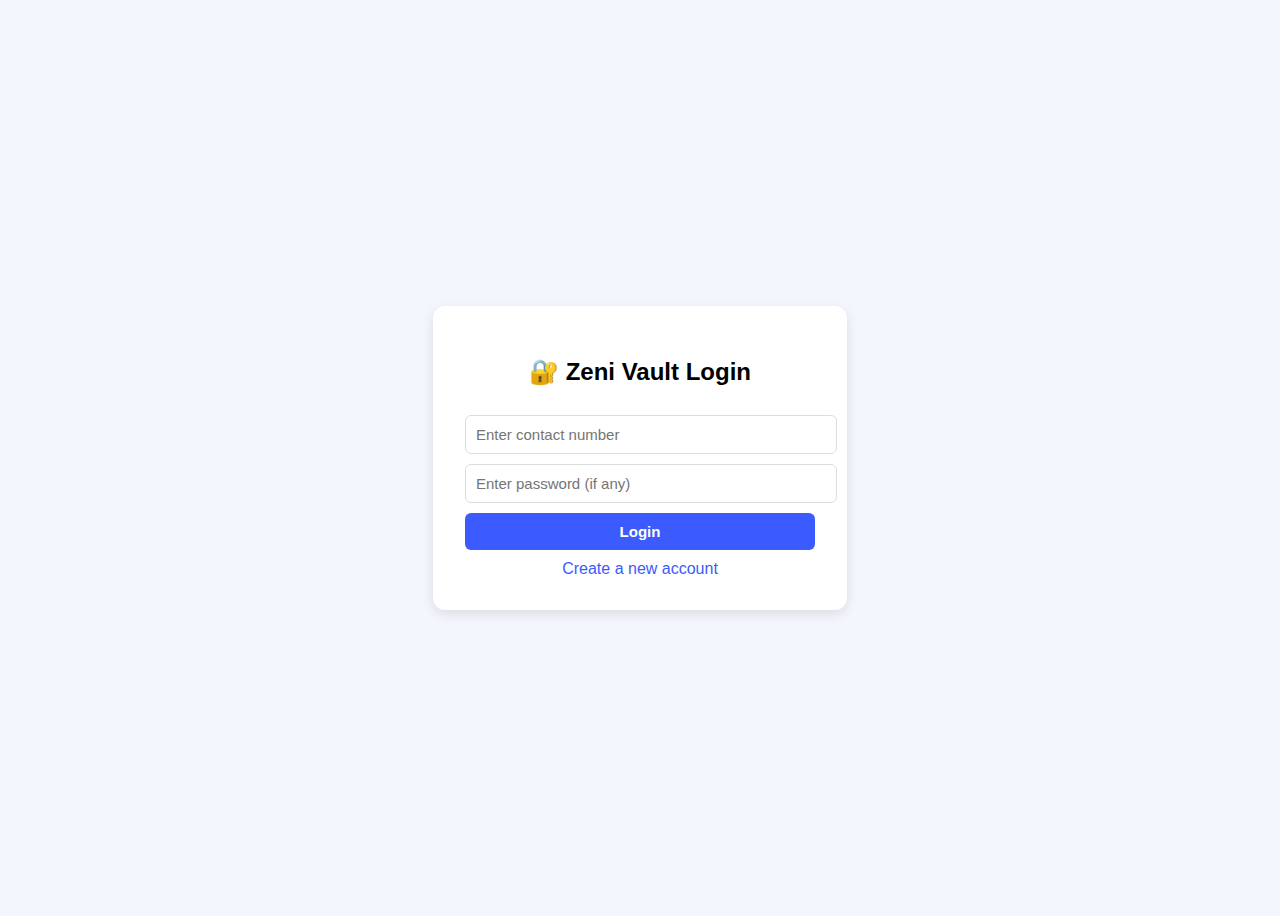
<file: login.html>
<!DOCTYPE html>
<html lang="en">
<head>
  <meta charset="UTF-8">
  <meta name="viewport" content="width=device-width, initial-scale=1.0">
  <title>Zeni Vault – Login</title>
  <style>
    body {
      font-family: "Poppins", sans-serif;
      background-color: #f3f6fc;
      display: flex;
      justify-content: center;
      align-items: center;
      height: 100vh;
    }
    .container {
      background: white;
      padding: 2rem;
      border-radius: 12px;
      box-shadow: 0 4px 12px rgba(0,0,0,0.1);
      width: 350px;
      text-align: center;
    }
    input, button {
      width: 100%;
      margin-top: 10px;
      padding: 10px;
      border: 1px solid #ddd;
      border-radius: 6px;
      font-size: 15px;
    }
    button {
      background-color: #3b5bfe;
      color: white;
      border: none;
      font-weight: 600;
      cursor: pointer;
    }
    button:hover {
      background-color: #2d47cc;
    }
    a {
      display: block;
      margin-top: 10px;
      color: #3b5bfe;
      text-decoration: none;
    }
    a:hover {
      text-decoration: underline;
    }
  </style>
</head>
<body>
  <div class="container">
    <h2>🔐 Zeni Vault Login</h2>
    <input type="text" id="contact" placeholder="Enter contact number" required>
    <input type="password" id="password" placeholder="Enter password (if any)">
    <button onclick="loginUser()">Login</button>
    <a href="register.html">Create a new account</a>
  </div>

  <script>
    function loginUser() {
      const contact = document.getElementById("contact").value.trim();
      const password = document.getElementById("password").value.trim();

      const users = JSON.parse(localStorage.getItem("zeniUsers")) || [];
      const user = users.find(u => u.contact === contact && (u.password === password || !u.password));

      if (!user) {
        alert("User not found! Please check your contact number or register.");
        return;
      }

      // Save login info
      localStorage.setItem("loggedInUser", JSON.stringify(user));

      alert("Login successful!");
      window.location.href = "index.html";
    }
  </script>
</body>
</html>
</file>
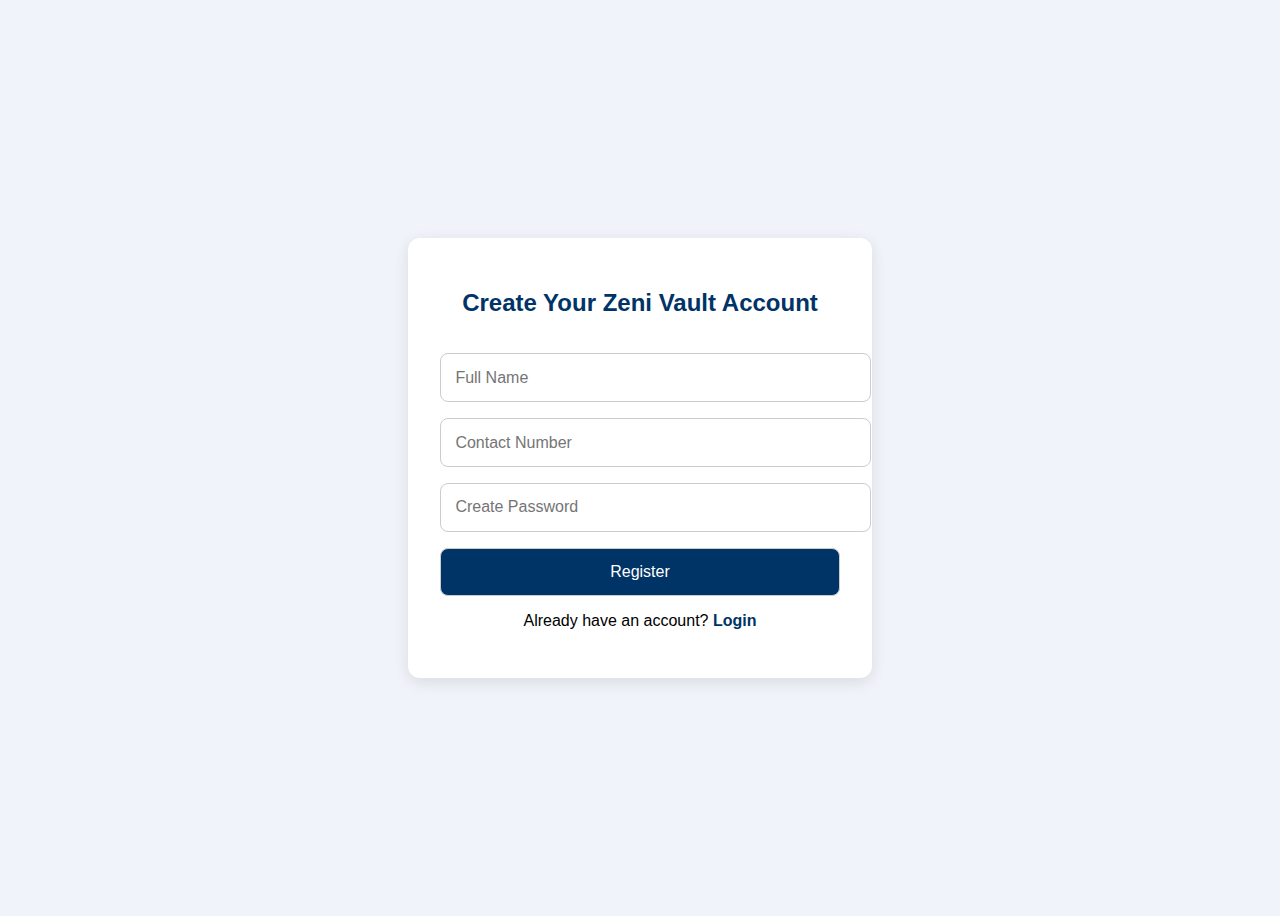
<file: register.html>
<!DOCTYPE html>
<html lang="en">
<head>
  <meta charset="UTF-8" />
  <meta name="viewport" content="width=device-width, initial-scale=1.0" />
  <title>Zeni Vault – Register</title>
  <style>
    body {
      font-family: "Poppins", sans-serif;
      background: #f0f4fa;
      display: flex;
      justify-content: center;
      align-items: center;
      height: 100vh;
    }
    .container {
      background: white;
      padding: 2rem;
      border-radius: 12px;
      box-shadow: 0 4px 15px rgba(0,0,0,0.1);
      width: 90%;
      max-width: 400px;
      text-align: center;
    }
    h2 { color: #003366; }
    input, button {
      width: 100%;
      padding: 0.9rem;
      margin-top: 1rem;
      border-radius: 8px;
      border: 1px solid #ccc;
      font-size: 1rem;
    }
    button {
      background-color: #003366;
      color: white;
      cursor: pointer;
    }
    button:hover {
      background-color: #0055cc;
    }
    p { margin-top: 1rem; }
    a { color: #003366; text-decoration: none; font-weight: bold; }
  </style>
</head>
<body>
  <div class="container">
    <h2>Create Your Zeni Vault Account</h2>
    <form id="registerForm">
      <input type="text" id="name" placeholder="Full Name" required />
      <input type="text" id="contact" placeholder="Contact Number" required />
      <input type="password" id="password" placeholder="Create Password" required />
      <button type="submit">Register</button>
    </form>
    <p>Already have an account? <a href="login.html">Login</a></p>
    <p id="status"></p>
  </div>

  <script>
    const registerForm = document.getElementById("registerForm");
    const status = document.getElementById("status");

    registerForm.addEventListener("submit", (e) => {
      e.preventDefault();

      const name = document.getElementById("name").value.trim();
      const contact = document.getElementById("contact").value.trim();
      const password = document.getElementById("password").value.trim();
      const urlParams = new URLSearchParams(window.location.search);
      const referrer = urlParams.get("ref") || "None";

      if (name && contact && password) {
        const userData = { name, contact, password, referrer };
        localStorage.setItem("zenivault_user", JSON.stringify(userData));
        status.innerText = "✅ Registration successful!";
        setTimeout(() => window.location.href = "index.html", 1000);
      } else {
        status.innerText = "❌ Please fill in all fields.";
      }
    });
  </script>
</body>
</html>
</file>
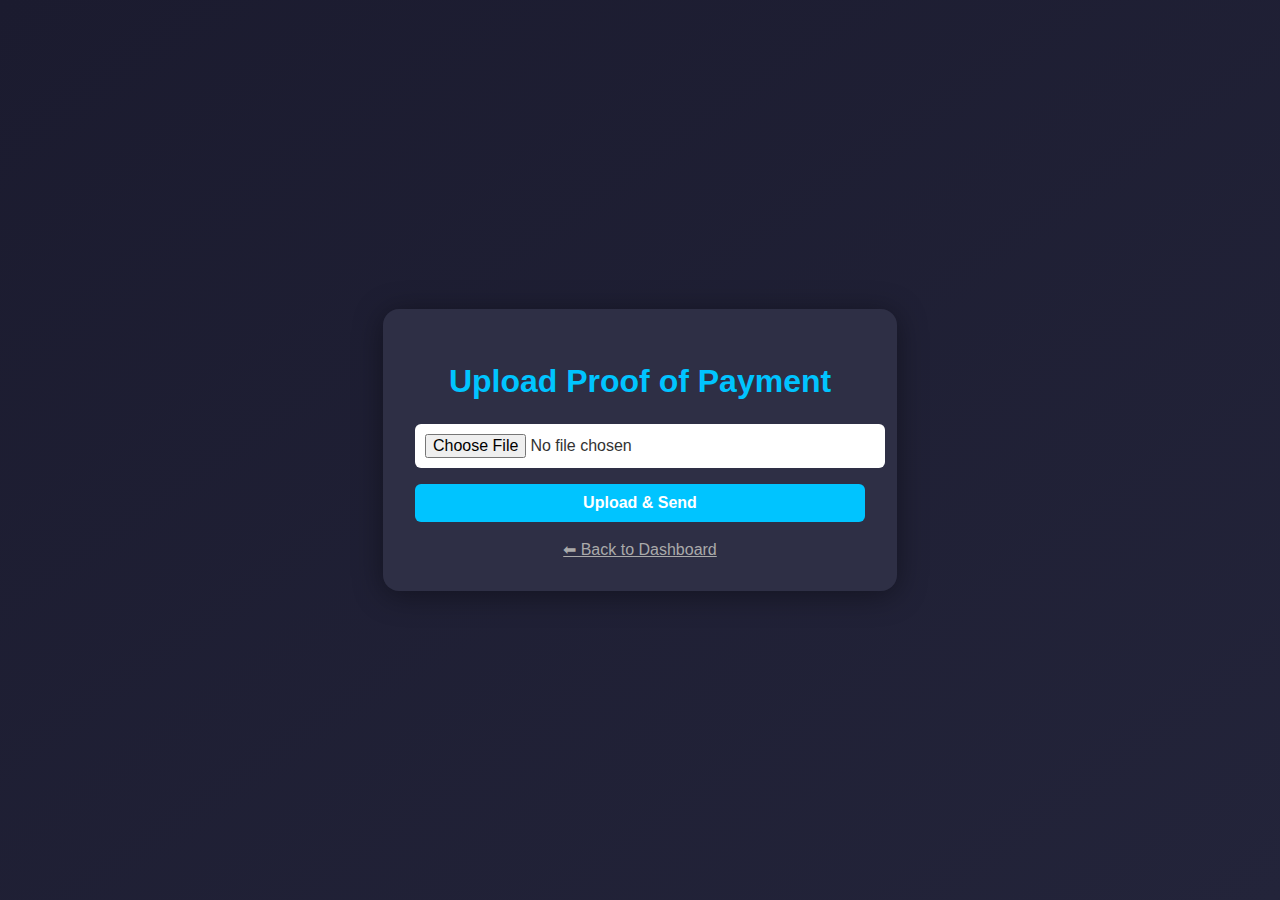
<file: upload.html>
<!DOCTYPE html>
<html lang="en">
<head>
  <meta charset="UTF-8" />
  <meta name="viewport" content="width=device-width, initial-scale=1.0" />
  <title>Zeni Vault | Proof of Payment</title>
  <style>
    body {
      font-family: "Poppins", sans-serif;
      background: linear-gradient(145deg, #1b1b2f, #23243a);
      color: white;
      display: flex;
      align-items: center;
      justify-content: center;
      height: 100vh;
      margin: 0;
    }

    .container {
      background-color: #2e2f45;
      border-radius: 1rem;
      padding: 2rem;
      box-shadow: 0 4px 30px rgba(0, 0, 0, 0.4);
      width: 90%;
      max-width: 450px;
      text-align: center;
    }

    h1 {
      color: #00c4ff;
      margin-bottom: 1rem;
    }

    input, button {
      width: 100%;
      padding: 10px;
      margin: 8px 0;
      border: none;
      border-radius: 6px;
      font-size: 1rem;
    }

    input[type="file"] {
      background-color: #fff;
      color: #333;
    }

    button {
      background-color: #00c4ff;
      color: white;
      cursor: pointer;
      font-weight: bold;
    }

    button:hover {
      background-color: #009ad1;
    }

    .back {
      display: block;
      margin-top: 10px;
      color: #aaa;
      text-decoration: underline;
      cursor: pointer;
    }

    .message {
      margin-top: 10px;
      font-size: 0.9rem;
    }
  </style>
</head>
<body>
  <div class="container">
    <h1>Upload Proof of Payment</h1>
    <form id="uploadForm">
      <input type="file" id="proofFile" accept="image/*,application/pdf" required />
      <button type="submit">Upload & Send</button>
    </form>
    <div id="message" class="message"></div>
    <span class="back" onclick="window.location.href='index.html'">⬅ Back to Dashboard</span>
  </div>

  <script>
    const form = document.getElementById("uploadForm");
    const messageDiv = document.getElementById("message");

    form.addEventListener("submit", async (e) => {
      e.preventDefault();
      const user = JSON.parse(localStorage.getItem("zeniUser"));

      if (!user) {
        alert("You must log in first!");
        window.location.href = "login.html";
        return;
      }

      const fileInput = document.getElementById("proofFile");
      const file = fileInput.files[0];
      if (!file) {
        alert("Please select a file.");
        return;
      }

      messageDiv.textContent = "Uploading... please wait.";

      // 📨 Use EmailJS (free & secure email sending)
      try {
        // Replace with your EmailJS credentials once created
        const serviceID = "service_zenivault";
        const templateID = "template_proof";
        const publicKey = "YOUR_EMAILJS_PUBLIC_KEY";

        const formData = new FormData();
        formData.append("to_email", "zenivault5@gmail.com");
        formData.append("from_name", user.name);
        formData.append("from_contact", user.contact);
        formData.append("file", file);

        const response = await fetch(`https://api.emailjs.com/api/v1.0/email/send-form`, {
          method: "POST",
          headers: {
            Authorization: `Bearer ${publicKey}`,
          },
          body: formData,
        });

        if (response.ok) {
          messageDiv.textContent = "✅ Proof of payment sent successfully!";
          fileInput.value = "";
        } else {
          messageDiv.textContent = "⚠️ Failed to send. Please try again later.";
        }
      } catch (error) {
        console.error(error);
        messageDiv.textContent = "❌ Error sending email.";
      }
    });
  </script>
</body>
</html>
</file>
